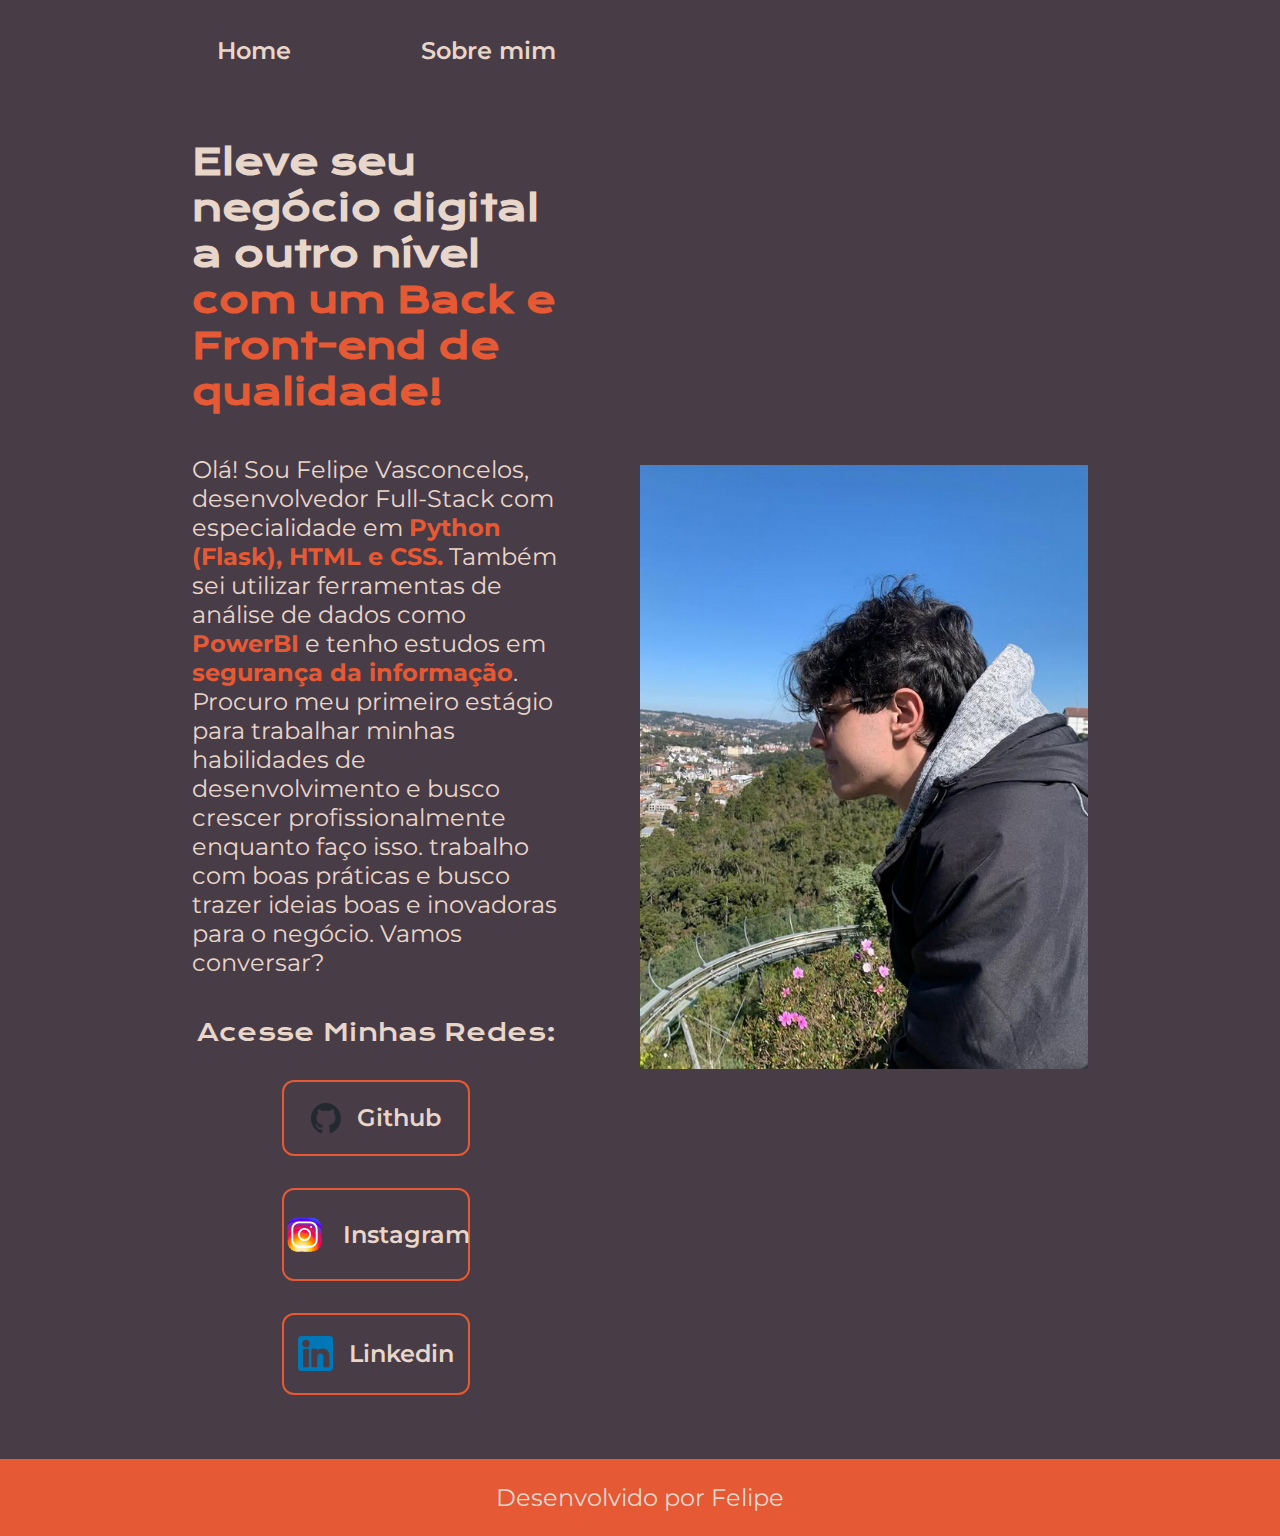
<file: index.html>
<!DOCTYPE html>
<html lang="pt-br">
    <head>
        <meta charset="UTF-8">
        <meta name="viewport" content="width=device-width>, initial-scale=1.0">
        <title>Portifólio</title>
        <link rel="stylesheet" href="./styles/style.css">
    </head>
    <body>
        <header class="cabecalho">
            <nav class="cabecalho__menu">
                <a class="cabecalho__menu__link" href="./index.html">Home</a>
                <a class="cabecalho__menu__link" href="./about.html">Sobre mim</a> 
            </nav>
        </header>
        <main class="apresentacao">
            <section class="apresentacao__conteudo">
                <h1 class="apresentacao__conteudo__titulo">Eleve seu negócio digital a outro nível <strong class="destaque">com um Back e Front-end de qualidade!</strong></h1>
                <p class="apresentacao__conteudo__texto">Olá! Sou Felipe Vasconcelos, desenvolvedor Full-Stack com especialidade em <strong class="destaque">Python (Flask), HTML e CSS.</strong> Também sei utilizar ferramentas de análise de dados como <strong class="destaque">PowerBI</strong> e tenho estudos em <strong class="destaque">segurança da informação</strong>. Procuro meu primeiro estágio para trabalhar minhas habilidades de desenvolvimento e busco crescer profissionalmente enquanto faço isso. trabalho com boas práticas e busco trazer ideias boas e inovadoras para o negócio. Vamos conversar?</p>
            <div class="apresentacao__links">
                <h2 class="apresentacao__links__subtitulo">Acesse Minhas Redes:</h2>
                <a class="apresentacao__links__navegacao" href="https://github.com/felipebvasco">
                    <img src="./assets/github-mark.svg" width="30px">
                    Github
                </a>
                <a class="apresentacao__links__navegacao" href="https://www.instagram.com/felipebvasco/">
                    <img src="./assets/icons8-instagram.svg" width="45px">    
                    Instagram
                </a>
                <a class="apresentacao__links__navegacao" href="https://www.linkedin.com/in/felipe-b-vasconcelos-5a3250309/">
                    <img src="./assets/linkedin-svgrepo-com.svg" width="35px">
                    Linkedin
                </a>
            </div>
            </section>
            <img class="img-fundo" src="assets/FotoFelipe.png" width="600px" alt="Foto do Felipe">
        </main>
        <footer class="rodape">
            <p>Desenvolvido por Felipe</p>
        </footer>
    </body>
    </html>
</file>
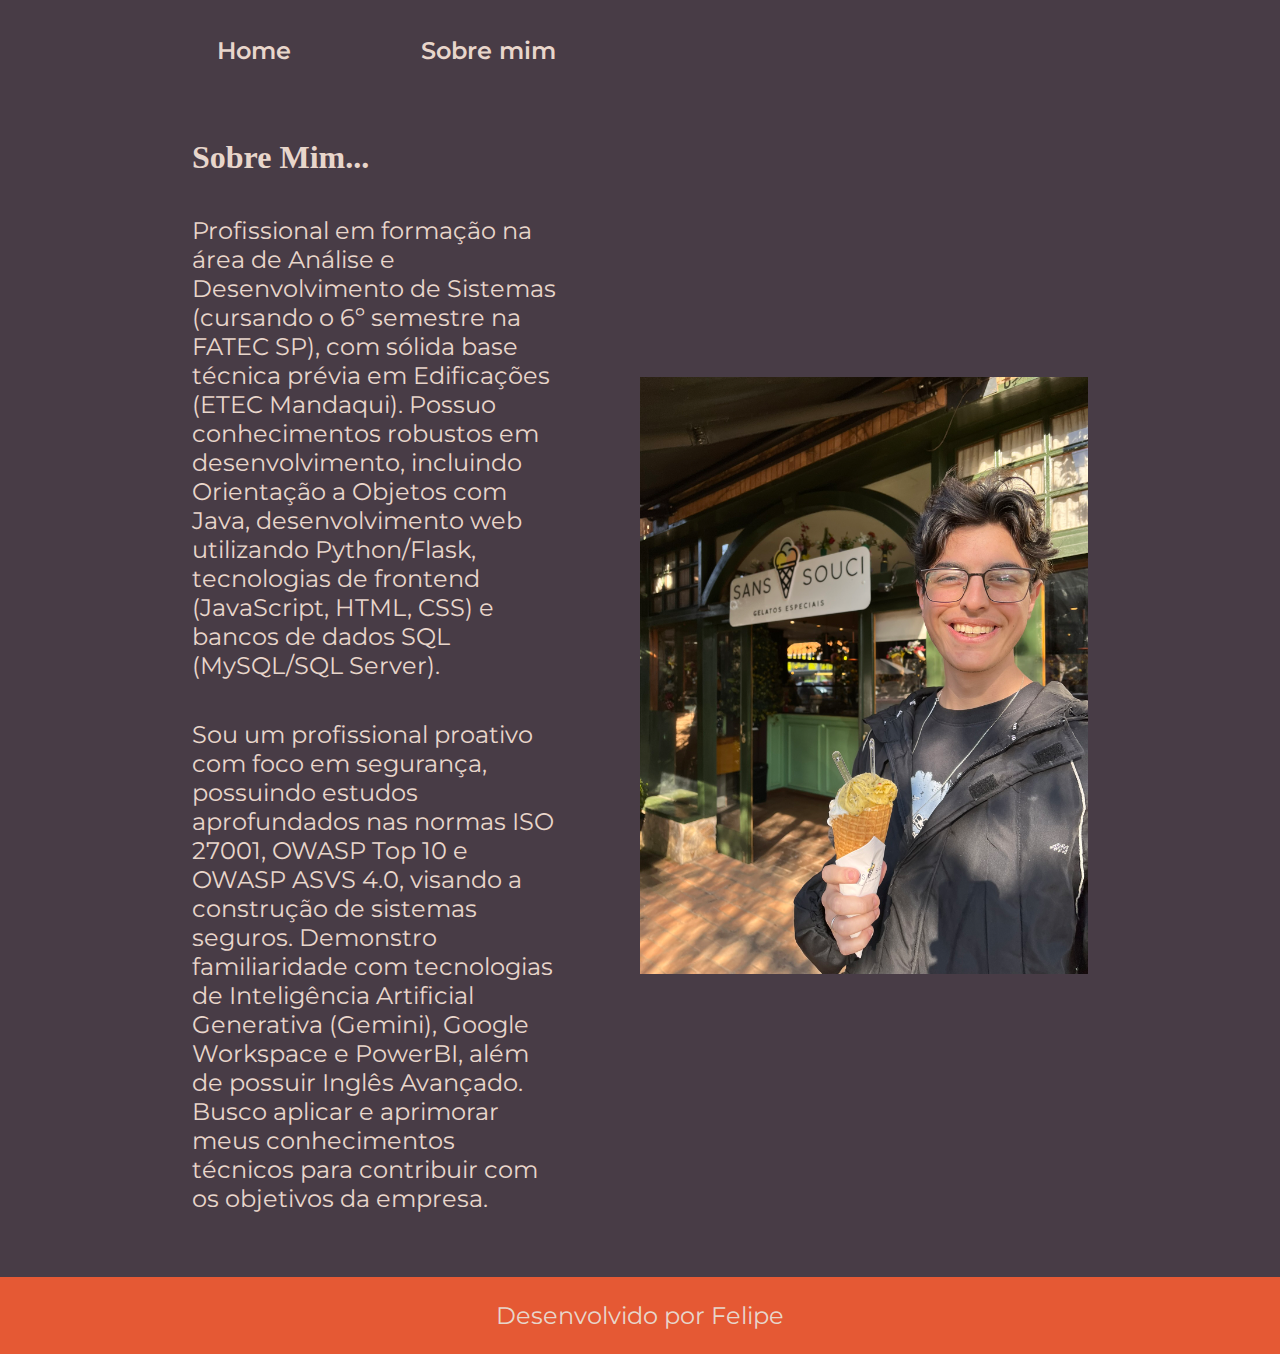
<file: about.html>
<!DOCTYPE html>
<html lang="pt-br">
<head>
    <meta charset="UTF-8">
    <meta name="viewport" content="width=device-width, initial-scale=1.0">
    <title>Sobre mim</title>
    <link rel="stylesheet" href="./styles/style.css">
</head>
<body>

    <header class="cabecalho">
        <nav class="cabecalho__menu">
            <a class="cabecalho__menu__link" href="./index.html">Home</a>
            <a class="cabecalho__menu__link" href="./about.html">Sobre mim</a> 
        </nav>
    </header>

    <main class="apresentacao">
        <section class="apresentacao__conteudo">
        <h1>Sobre Mim...</h1>
        <p class="apresentacao__conteudo__texto">
            Profissional em formação na área de Análise e Desenvolvimento de Sistemas (cursando o 6º semestre na FATEC SP), com sólida base técnica prévia em Edificações (ETEC Mandaqui). Possuo conhecimentos robustos em desenvolvimento, incluindo Orientação a Objetos com Java, desenvolvimento web utilizando Python/Flask, tecnologias de frontend (JavaScript, HTML, CSS) e bancos de dados SQL (MySQL/SQL Server).
        </p> 
        <p class="apresentacao__conteudo__texto">Sou um profissional proativo com foco em segurança, possuindo estudos aprofundados nas normas ISO 27001, OWASP Top 10 e OWASP ASVS 4.0, visando a construção de sistemas seguros. Demonstro familiaridade com tecnologias de Inteligência Artificial Generativa (Gemini), Google Workspace e PowerBI, além de possuir Inglês Avançado. Busco aplicar e aprimorar meus conhecimentos técnicos para contribuir com os objetivos da empresa.
        </p>
        
        </section>
        <img class="img-fundo" src="./assets/foto_felipe.JPEG" alt="Foto do Felipe">
    </main>

    <footer class="rodape">
        <p>Desenvolvido por Felipe</p>
    </footer>

</body>
</html>
</file>
<file: styles/style.css>
@import url('https://fonts.googleapis.com/css2?family=Krona+One&display=swap');
@import url('https://fonts.googleapis.com/css2?family=Krona+One&family=Montserrat:ital@0;1&display=swap');
@import url('https://fonts.googleapis.com/css2?family=Krona+One&family=Montserrat:ital,wght@0,600;1,600&display=swap');

:root {
    --cor-principal: #483c46;
    --cor-secundaria: #E8D6CB;
    --cor-terciaria: #E55934;
    --cor-hover: #4e474d;
    
    --fonte-principal: 'Krona One', sans-serif;
    --fonte-secundaria: 'Montserrat', sans-serif;
}

* {
    margin: 0;
    padding: 0;
}

body {
    /* height: 100vh; */
    box-sizing: border-box;
    background-color: var(--cor-principal);
    color: var(--cor-secundaria);
}

.cabecalho {
    padding: 2% 0 0 15%;
}

.cabecalho__menu {
    display: flex;
    gap: 5Rem;
    /* justify-content: center; */
    align-items: center;
}

.cabecalho__menu__link {
    font-family: var(--fonte-secundaria);
    font-weight: 600;
    font-size: 1.5Rem;
    color: var(--cor-secundaria);
    margin: 0 0.625Rem;
    padding: 0.625Rem 0.937Rem;
    text-decoration: none;
}

.cabecalho__menu__link:hover {
    color: var(--cor-terciaria);
}

.apresentacao {
    padding: 5% 15%;
    gap: 5Rem;
    display: flex;
    align-items: center;
    justify-content: space-between;
}

.apresentacao__conteudo {
    width: 50%;
    display: flex;
    flex-direction: column;
    gap: 2.5Rem;
    
}

.apresentacao__conteudo__titulo {
    font-size: 2.25rem;
    font-family: var(--fonte-principal);
}

.apresentacao__conteudo__texto {
    font-size: 1.5Rem;
    font-family: var(--fonte-secundaria);
}

.apresentacao__links__subtitulo {
    font-size: 1.5Rem;
    font-family: var(--fonte-principal);
    font-weight: 400;
}

.apresentacao__links__navegacao {
    /* background-color: #E55934; */
    display: flex;
    justify-content: center;
    align-items: center;
    gap: 1Rem;
    border: 2px solid var(--cor-terciaria);
    color: var(--cor-secundaria);
    width: 50%;
    border-radius: 0.75Rem;
    text-align: center;
    font-size: 1.5Rem;
    padding: 1.353Rem 0; 
    text-decoration: none;
    font-family: var(--fonte-secundaria);
    font-weight: 600;
}

.apresentacao__links__navegacao:hover {
    background-color: var(--cor-hover);
    padding: 3%
}

.destaque {
    color: var(--cor-terciaria);
}

.apresentacao__links {
    display: flex;
    justify-content: space-between;
    flex-direction: column;
    align-items: center;
    gap: 2Rem;
}

.rodape {
    display: flex;
    justify-content: center;
    background-color: var(--cor-terciaria);
    color: var(--cor-secundaria);
    padding: 1.5Rem;
    font-family: var(--fonte-secundaria);
    font-size: 1.5Rem;
    font-weight: 400;
}

.img-fundo {
    width: 50%;    
}

/* .img-fundo:hover {
    content: url("./assets/images.jpg")
} */
/* p {
    margin: 10px;
    border: 2px solid black;
    padding: 5px;
} */

@media (max-width: 1200px) {
    
    .apresentacao {
        display: flex;
        flex-direction: column-reverse;
        padding: 5% 5%;
    }

    .apresentacao__conteudo {
        width: auto;
    }
    
    .cabecalho {
        padding: 10%;
    }

    .cabecalho__menu {
        justify-content: center;
    }
}
</file>
